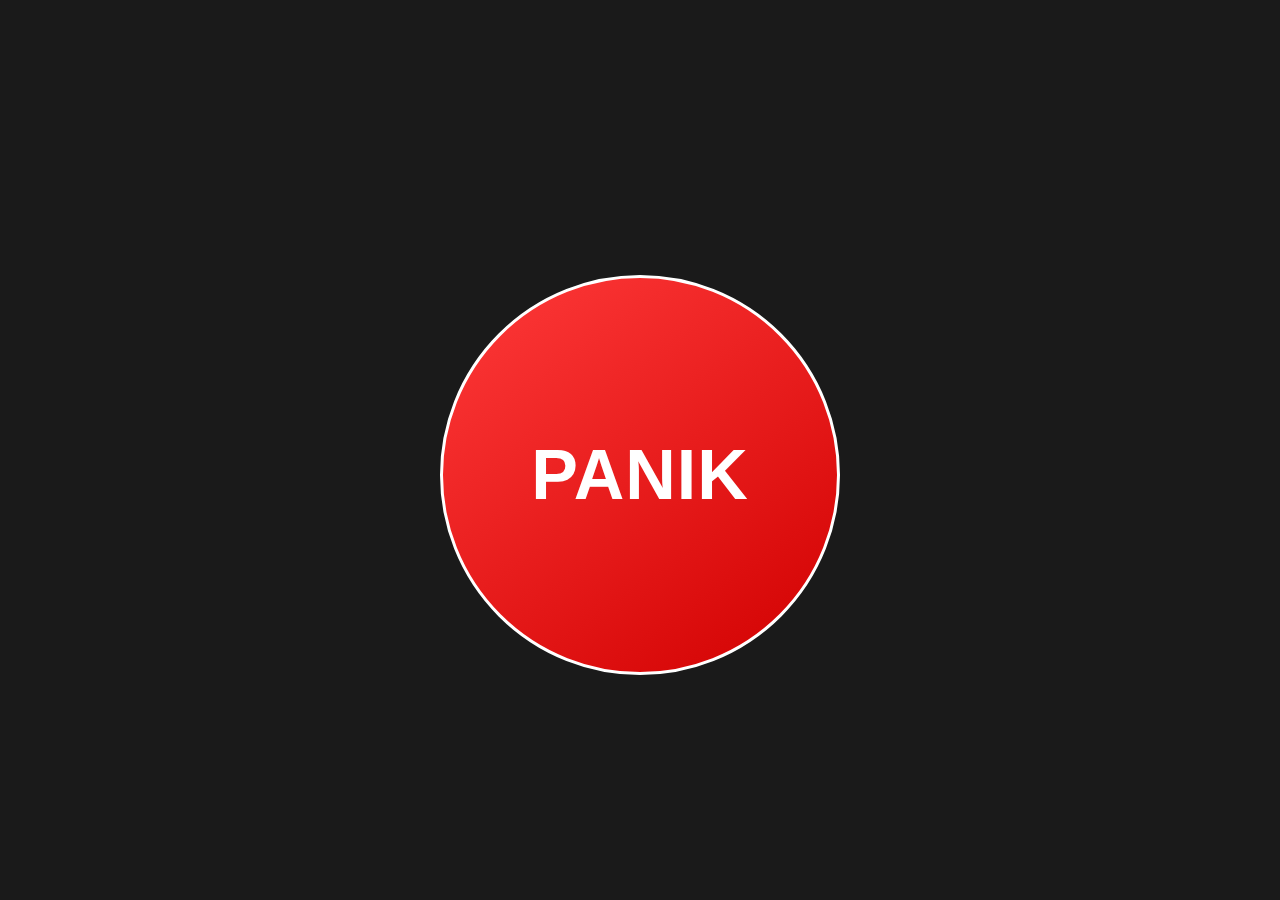
<file: assets/html/index.html>
<!DOCTYPE html>
<html lang="en">
<head>
    <meta charset="UTF-8">
    <meta name="viewport" content="width=device-width, initial-scale=1.0">
    <link rel="stylesheet" href="../css/index.css">
    <title>PanikButton</title>
</head>
<body>
    <div class="container">
        <div class="button-container">
            <button class="panic-button" onclick="window.location.href='/email'">PANIK</button>
        </div>
    </div>
</body>
</html>
</file>
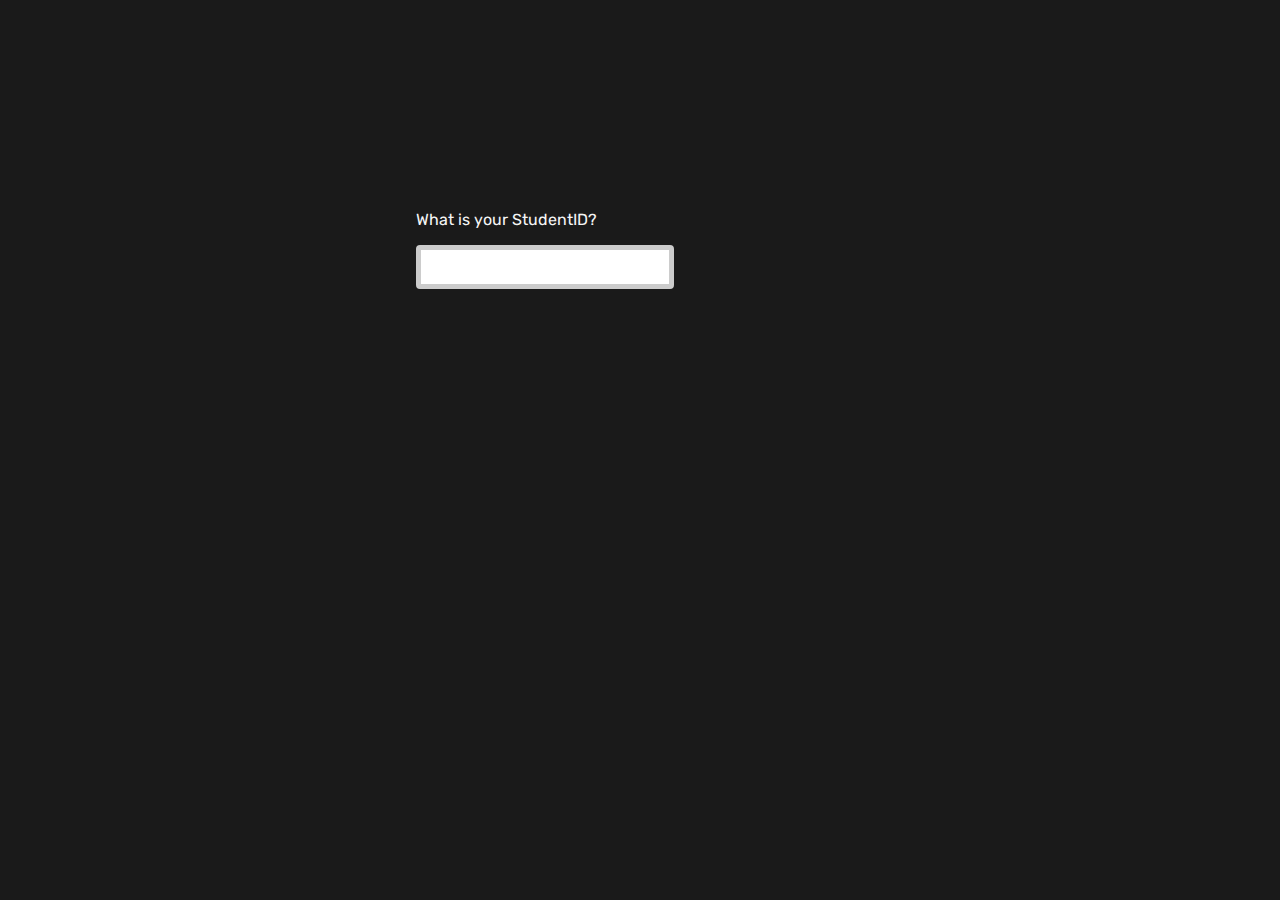
<file: assets/html/email.html>
<!DOCTYPE html>
<html lang="en">
    <head>
        <meta charset="UTF-8">
        <meta name="viewport" content="width=device-width, initial-scale=1.0">
        <link rel="stylesheet" href="../css/email.css">
        <title>PanikButton</title>
        <style>
            /* Hide the problem group initially */
            #problem-group {
                opacity: 0;
            }
            /* Hide the submit button initially */
            #submit-link {
                opacity: 0;
            }
        </style>
    </head>
    <body>
        <div class="text-group-container">
            <div class="text-group">
                <p>What is your StudentID?</p>
                <input type="text" id="student-id">
            </div>

            <div class="text-group" id="problem-group">
                <p>What seems to be the problem?</p>
                <textarea id="problem-text" cols="40" rows="5"></textarea>
            </div>

            <a class="btn" href="/submit" id="submit-link">Submit</a>
        </div>
        
        <script>
            const studentInput = document.getElementById('student-id');
            const problemGroup = document.getElementById('problem-group');
            const problemText = document.getElementById('problem-text');
            const submitLink = document.getElementById('submit-link');

            studentInput.addEventListener('blur', function() {
                if (this.value.trim() !== '') {
                    // Reveal the problem entry section
                    problemGroup.style.opacity = "1";
                }
            });

            problemText.addEventListener('input', function() {
                if (this.value.trim() !== '') {
                    // Show the submit button when there is content in the textarea
                    submitLink.style.opacity = "1";
                } else {
                    submitLink.style.opacity = "0";
                }
            });

            submitLink.addEventListener('click', function(e) {
                e.preventDefault();
                const studentValue = btoa(studentInput.value.trim());
                const problemValue = btoa(problemText.value.trim());
                const url = `/submit?studentId=${studentValue}&problem=${problemValue}`;
                window.location.href = url;
            });
        </script>
    </body>
</html>
</file>
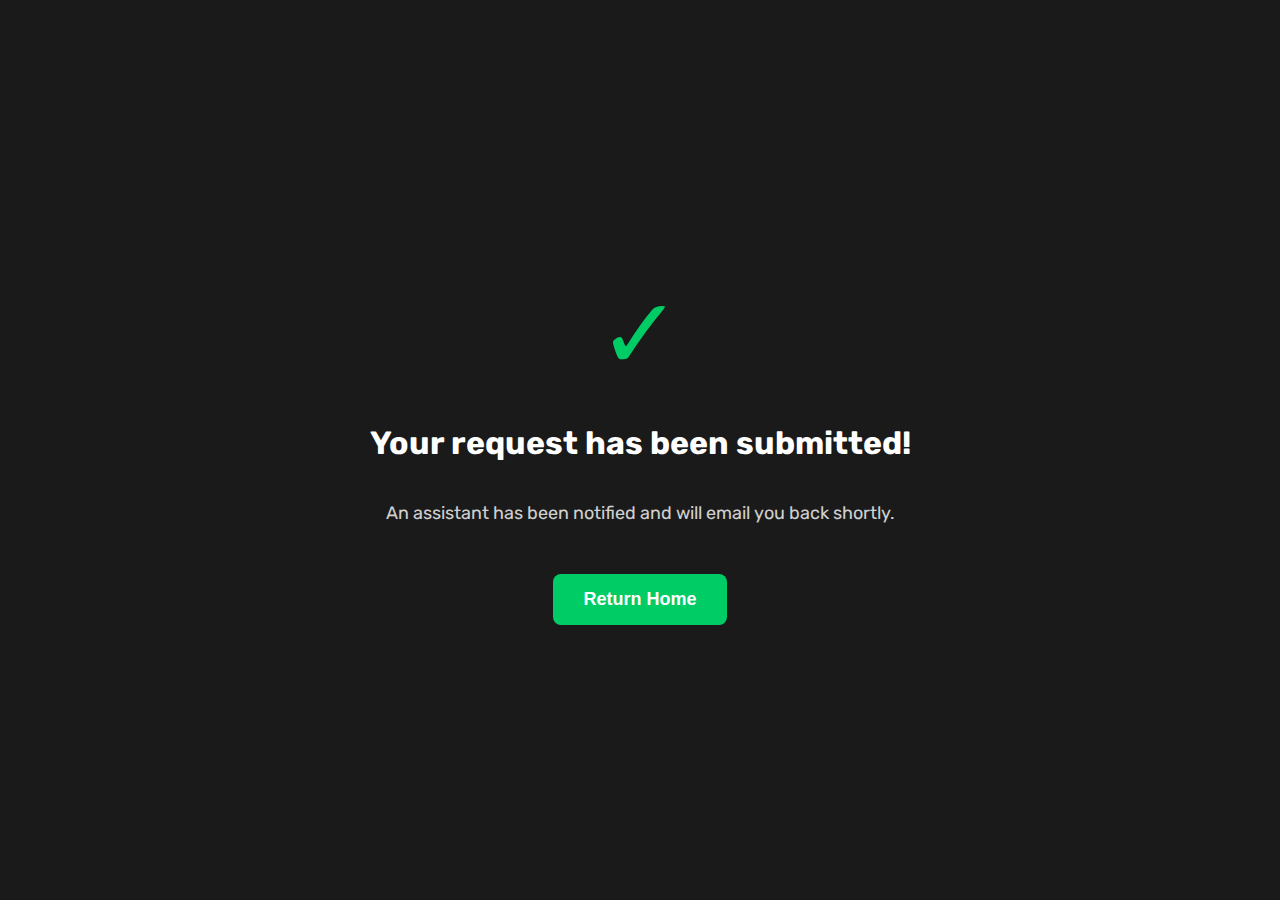
<file: assets/html/success.html>
<!DOCTYPE html>
<html lang="en">
<head>
    <meta charset="UTF-8">
    <meta name="viewport" content="width=device-width, initial-scale=1.0">
    <link rel="stylesheet" href="../css/index.css">
    <link rel="stylesheet" href="../css/success.css">
    <title>PanikButton</title>
</head>
<body>
    <div class="container">
        <div class="success-container">
            <div class="success-icon">✓</div>
            <h1 class="success-message">Your request has been submitted!</h1>
            <p class="success-details">An assistant has been notified and will email you back shortly.</p>
            <button class="home-button" onclick="window.location.href='/'">Return Home</button>
        </div>
    </div>
</body>
</html>
</file>
<file: assets/css/index.css>
@import url("https://fonts.googleapis.com/css2?family=Rubik:ital,wght@0,300..900;1,300..900&display=swap");
body {
  font-family: "Rubik", sans-serif;
  font-optical-sizing: auto;
  font-style: normal;
  background-color: #1a1a1a;
  margin: 0;
  display: flex;
  justify-content: center;
  align-items: center;
  min-height: 100vh;
}

.container {
  display: flex;
  flex-direction: column;
  align-items: center;
  justify-content: center;
}
.container .button-container {
  position: relative;
  margin-top: 50px;
  perspective: 1000px;
}
.container .button-container .panic-button {
  position: relative;
  width: 400px;
  height: 400px;
  border-radius: 50%;
  background: linear-gradient(145deg, #ff3a3a, #d10000);
  border: solid white 3px;
  color: white;
  font-size: 70px;
  font-weight: 700;
  letter-spacing: 1px;
  cursor: pointer;
  z-index: 2;
  transition: all 0.2s ease-out;
  backdrop-filter: blur(5px);
}
.container .button-container .panic-button:hover {
  border: solid white 20px;
}
.container .button-container .panic-button:active {
  border: solid white 3px;
  font-size: 56px;
}

/*# sourceMappingURL=index.css.map */
</file>
<file: assets/css/email.css>
@import url("https://fonts.googleapis.com/css2?family=Rubik:ital,wght@0,300..900;1,300..900&display=swap");
body {
  font-family: "Rubik", sans-serif;
  font-optical-sizing: auto;
  font-style: normal;
  background-color: #1a1a1a;
  margin: 0;
  display: flex;
  justify-content: center;
  align-items: center;
  min-height: 100vh;
}

.text-group-container {
  display: flex;
  flex-direction: column;
  gap: 100px;
}
.text-group-container .text-group {
  display: flex;
  flex-direction: column;
  transition: opacity 0.5s;
}
.text-group-container .text-group p {
  color: whitesmoke;
}
.text-group-container .text-group input[type=text] {
  width: 50%;
  padding: 0.5rem 0.75rem;
  border: 5px solid #ccc;
  border-radius: 4px;
  font-size: 1rem;
  color: #333;
  background-color: #fff;
  transition: all 0.3s ease;
}
.text-group-container .text-group input[type=text]:focus {
  outline: none;
  border-color: #0088cc;
  width: 75%;
}
.text-group-container .text-group textarea {
  font-family: "Rubik", sans-serif;
  width: 50%;
  padding: 0.5rem 0.75rem;
  border: 5px solid #ccc;
  border-radius: 4px;
  font-size: 1rem;
  color: #333;
  background-color: #fff;
  transition: border, width 0.3s ease;
  resize: none;
}
.text-group-container .text-group textarea:focus {
  outline: none;
  border-color: #0088cc;
  width: 75%;
}

.btn {
  width: 50%;
  padding: 0.5rem 0.75rem;
  border: 5px solid #ccc;
  border-radius: 4px;
  font-size: 1rem;
  color: #333;
  background-color: #fff;
  transition: all 0.3s ease;
  text-decoration: none;
}
.btn:hover, .btn:focus {
  outline: none;
  border-color: #0088cc;
}

/*# sourceMappingURL=email.css.map */
</file>
<file: assets/css/success.css>
.success-container {
  text-align: center;
  color: white;
  max-width: 600px;
}
.success-container .success-icon {
  font-size: 100px;
  margin-bottom: 30px;
  color: #00cc66;
}
.success-container .success-message {
  font-size: 32px;
  margin-bottom: 40px;
}
.success-container .success-details {
  font-size: 18px;
  margin-bottom: 50px;
  opacity: 0.8;
}
.success-container .home-button {
  background-color: #00cc66;
  color: white;
  border: none;
  padding: 15px 30px;
  border-radius: 8px;
  font-size: 18px;
  font-weight: bold;
  cursor: pointer;
  transition: all 0.3s ease;
}
.success-container .home-button:hover {
  background-color: #00aa55;
  transform: scale(1.05);
}

/*# sourceMappingURL=success.css.map */
</file>
